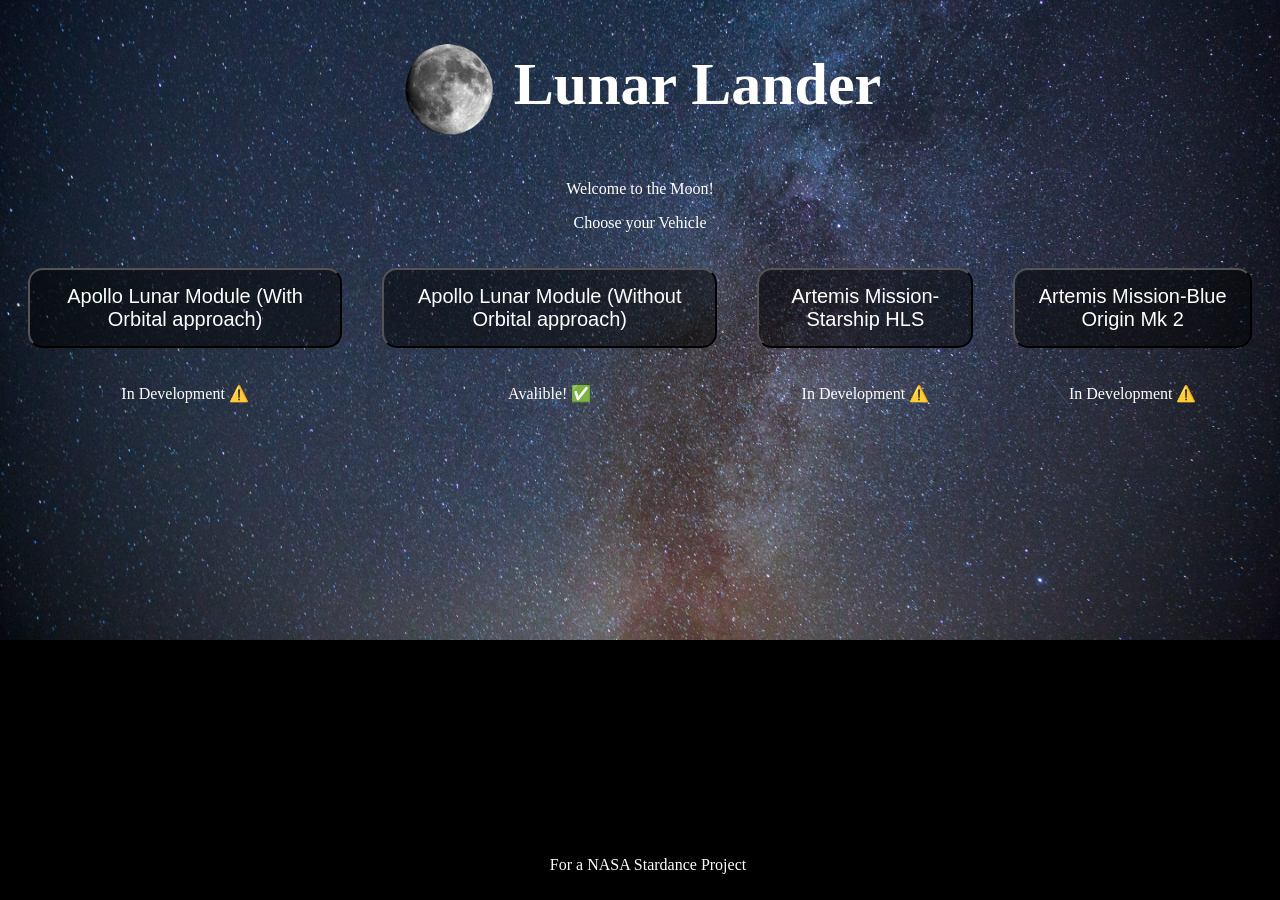
<file: index.html>
<!DOCTYPE html>
<html>
<head>
     <title> Lunar Lander Project </title>
     <link rel="stylesheet" href="style.css">
</head>

<body>

     <h1> <img src="images/moon.png" alt="moon" class="moon">
          Lunar Lander </h1>
     <p class="stardance">For a NASA Stardance Project</p>
     <p>   Welcome to the Moon! </p>
     <p>   Choose your Vehicle  </p>

<div class="vehicles">
     <div>
     <button onclick="window.location.href='game.html'"> Apollo Lunar Module (With Orbital approach) </button>
               <p> In Development ⚠️ </p>
     </div>
     <div>
     <button onclick="window.location.href='lunarLander.html'"> Apollo Lunar Module (Without Orbital approach) </button>
              <p> Avalible! ✅ </p>
     </div>
     <div>
     <button> Artemis Mission-Starship HLS </button>
              <p>In Development ⚠️ </p>
     </div>
     <div>
     <button> Artemis Mission-Blue Origin Mk 2 </button>
              <p>In Development ⚠️ </p>
     </div>
</div>
</body>

</html>
</file>
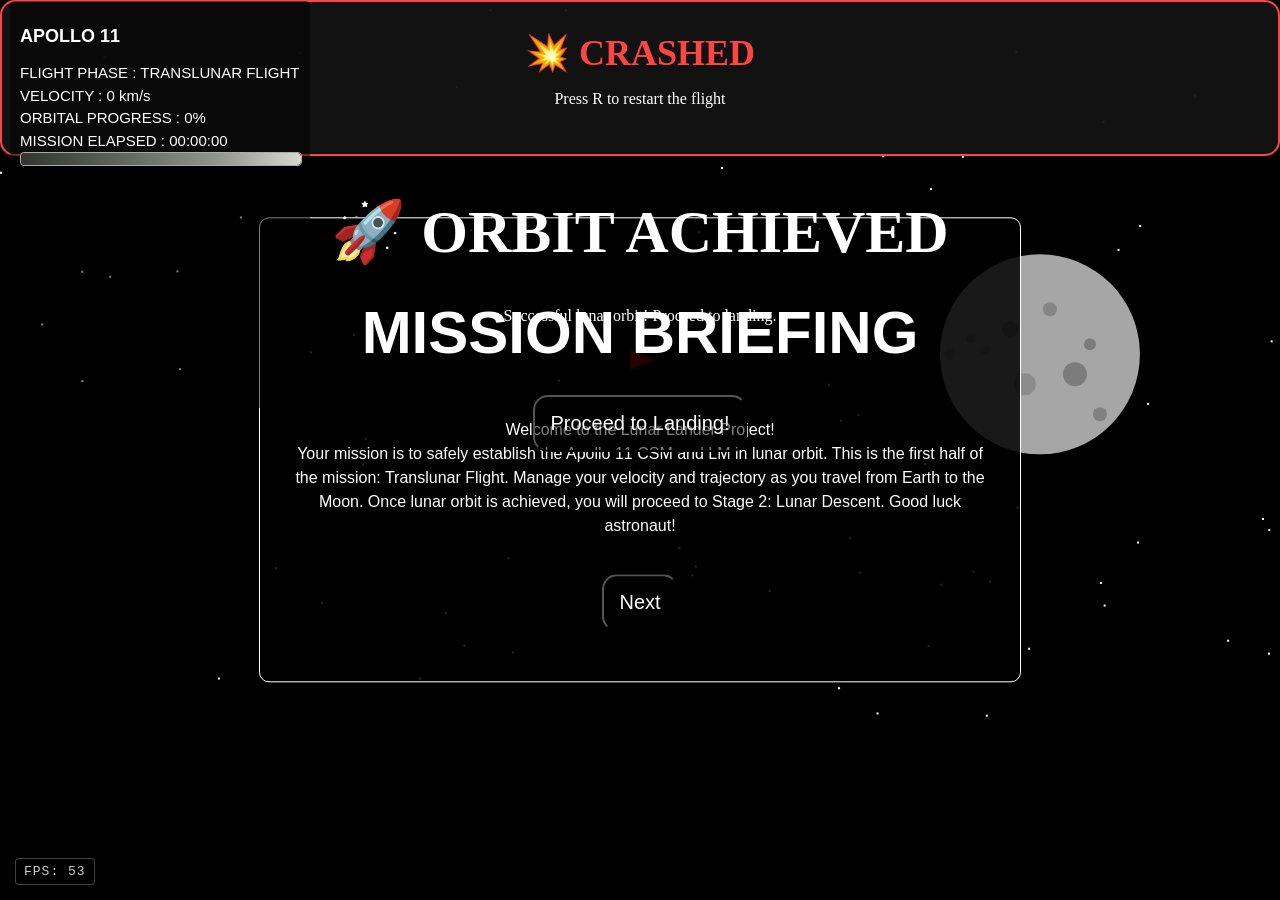
<file: game.html>
<!DOCTYPE html>
<html>
<head>
     <title> Lunar Lander Project </title>
     <link rel="stylesheet" href="style.css">
     <link href="https://fonts.googleapis.com/css2?family=IBM+Plex+Mono&display=swap" rel="stylesheet">
</head>

<body class="game">
    <canvas id="gamecanvas" width="1280" height="720"></canvas>

    <div id="mission-briefing">

        <div id="briefing-page-1">
        <div id= "briefing-box">
            <h1>MISSION BRIEFING</h1>
            <p>Welcome to the Lunar Lander Project! <br>
             Your mission is to safely establish the Apollo 11 CSM and LM in lunar orbit.
            This is the first half of the mission: Translunar Flight.
            Manage your velocity and trajectory as you travel from Earth to the Moon.
            Once lunar orbit is achieved, you will proceed to Stage 2: Lunar Descent.
            Good luck astronaut!</p>
            <button id="briefing-next-1">Next</button>
            </div>
        </div>

    <div id="briefing-page-2">
    <h1>CONTROLS</h1>
    <p>
        Use the following controls to maneuver the spacecraft during flight.
    </p>

 <div id="controls-diagram-id">

    <div id="upkey">
        <p>↑</p>
    </div>

    <div id="up-label">
        <p>MAIN ENGINE THRUST</p>
    </div>
    <div id="up-line"></div>

    <div id="downkey">
        <p>↓</p>
    </div>

    <div id="down-label">
        <p>REVERSE RCS THRUST</p>
    </div>
    <div id="down-line"></div>

    <div id="leftkey">
        <p>←</p>
    </div>

    <div id="left-label">
        <p>LEFT RCS ROTATION</p>
    </div>
    <div id="left-line"></div>

    <div id="rightkey">
        <p>→</p>
    </div>

    <div id="right-label">
        <p>RIGHT RCS ROTATION</p>
    </div>
    <div id="right-line"></div>

</div>
    
    <button id="briefing-back-2">← BACK</button>
    <button id="briefing-next-2">NEXT →</button>
    </div>

    <div id="briefing-page-3">
    <h1>LUNAR ORBIT WINDOW</h1>
    <p>
        The grey ring around the Moon represents the target lunar-orbit zone.
        Your goal is to keep the spacecraft within this zone while
        establishing lunar orbit.
    </p>
    <img src ="images\orbital-window-demo.png" id="orbital-window-demo">

    <div>
    <button id="briefing-back-3">← BACK</button>
    <button id="begin-mission-button">BEGIN MISSION</button>
    </div>
    </div>
    </div>

    <div id="game-ui">
        <div id="fps-Counter">
        FPS: 0
        </div>
        <div id="apollo-hud">
        <h1>APOLLO 11</h1>
        <span id="flight-phase">FLIGHT PHASE : TRANSLUNAR FLIGHT</span> <br>
        <span id="velocity">VELOCITY : 0 km/s</span> <br>
        <span id="orbital-progress"> ORBITAL PROGRESS : 0%</span> <br>
        <span id="mission-time">MISSION ELAPSED : 00:00:00</span> <br>
        <div id="fuel-bar-container">
            <div id="fuel-bar"></div>
        <div id="fuel-bar-label">FUEL</div>
        </div>
        <div id="csm-status-diagram">
        <canvas id="csm-status-canvas" width="200" height="220"></canvas>    
        </div>
    </div>    
        <div id= "in-orbit-notification">
        <p> 🛰️ You are now inside the target lunar-orbit zone! Keep it in there!</p>
        </div>
        <div id="crash-screen" class="crash-screen">
    <div class="crash-box">
        <h1>💥 CRASHED</h1>
        <p>Press R to restart the flight</p>
    </div>
</div>
<div id="orbit-screen" class="orbit-screen">
    <div class="orbit-box">
        <h1>🚀 ORBIT ACHIEVED</h1>
        <p>Successful lunar orbit! Proceed to landing.</p><br>
        <p id="orbit-Time"> </p>
        <button id="proceed-button"> Proceed to Landing! </button>
    </div>
</div>
    </div>

    <script src="stage1game.js"></script>
    <script src="stage2game.js"></script>
</body>
</html>
</file>
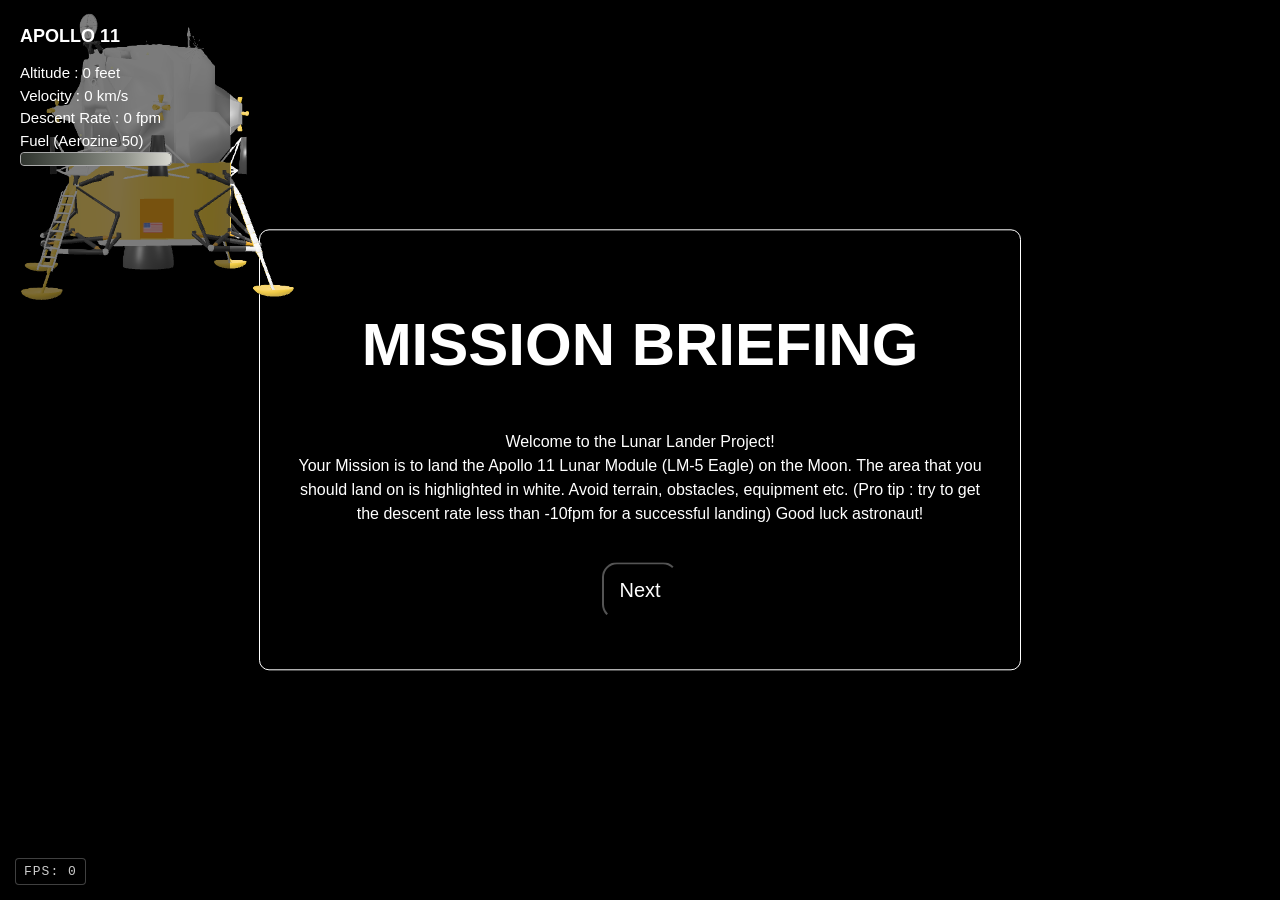
<file: lunarLander.html>
<!DOCTYPE html>
<html>
<head>
     <title> Lunar Lander Project </title>
     <link rel="stylesheet" href="style.css">
</head>

<body class="game">
    <canvas id="gamecanvas" width="1280" height="720"></canvas>

    <div id="mission-briefing">

        <div id="briefing-page-1">
        <div id= "briefing-box">
            <h1>MISSION BRIEFING</h1>
            <p>Welcome to the Lunar Lander Project! <br>
            Your Mission is to land the Apollo 11 Lunar Module (LM-5 Eagle) on the Moon.
            The area that you should land on is highlighted in white.
            Avoid terrain, obstacles, equipment etc. (Pro tip : try to get the descent rate less than -10fpm for a successful landing)
            Good luck astronaut!</p>
            <button id="briefing-next-1">Next</button>
            </div>
        </div>

    <div id="briefing-page-2">
    <h1>CONTROLS</h1>
    <p>
        Use the following controls to control the Lunar Module during descent and landing.
    </p>

 <div id="controls-diagram-id">

    <div id="upkey">
        <p>↑</p>
    </div>

    <div id="up-label">
        <p>MAIN ENGINE THRUST</p>
    </div>
    <div id="up-line"></div>

    <div id="downkey">
        <p>↓</p>
    </div>

    <div id="down-label">
        <p>REVERSE RCS THRUST</p>
    </div>
    <div id="down-line"></div>

    <div id="leftkey">
        <p>←</p>
    </div>

    <div id="left-label">
        <p>RCS Left</p>
    </div>
    <div id="left-line"></div>

    <div id="rightkey">
        <p>→</p>
    </div>

    <div id="right-label">
        <p>RCS Right</p>
    </div>
    <div id="right-line"></div>

</div>
    
    <button id="briefing-back-2">← BACK</button>
    <button id="begin-mission-button">BEGIN MISSION</button>
    </div>
    </div>

    <div id="lunar-module">
        <img id = "eagle-lm-image" src="images/Apollo-Lunar-Module-measured.png">
    </div>

    <div id="game-ui">
        <div id="fps-Counter">
        FPS: 0
        </div>
        <div id="apollo-hud">
        <h1>APOLLO 11</h1>
        <span id="altitude">Altitude : 0 feet</span> <br>
        <span id="velocity">Velocity : 0 km/s</span> <br>
        <span id="descent-rate"> Descent Rate : 0 fpm</span> <br>
        <div id="fuel-display">
           <span>Fuel (Aerozine 50)</span>
           <div id="fuel-bar-container">
           <div id="fuel-bar"></div>
        </div>
        </div>
        <div id="lm-status-diagram">
        <canvas id="lm-status-canvas" width="200" height="220"></canvas>    
        </div>
    </div>
    <div id="crash-screen" class="notifcations-screen">
        <div class="crash-box">
        <h1>💥 CRASHED</h1>
        <p>Press R to restart the flight</p>
        </div>
    </div>
    <div>
    <div id="landed-screen" class="notifcations-screen landed-screen">
        <div class="landed-box">
        <h1> Apollo 11 - Lunar Landing Successful</h1>
        <p>LM-5 Eagle has landed on the lunar surface <br>
        Landing site : Sea of Tranquility <br>
        Mission status : Sucess!! <br>
        Houston, Tranquility Base here. The Eagle has landed.</p>
        </div>
    </div>
    </div>
</div>

    <script src="lunarLanderGame.js"></script>
</body>
</html>
</file>
<file: style.css>
body
{background-color: black;
background-image: url("images/stars.jpg");
background-size: cover;
background-position: center;
background-repeat: no-repeat;
color: white;
text-align: center;
}

h1 {font-size: 60px;
}

.moon{
    width: 100px;
    height: 100px;
    vertical-align: middle;
}

.stardance {
     position: fixed;
     bottom: 10px;
     width: 100%;
}

button {font-size: 20px;
        color: white;
        padding: 15px;
        border-radius: 15px;
        background-color: rgba(0, 0, 0, 0.5);
        margin: 20px;
        transition: transform 0.2s;
}


button:hover {
    transform: scale(1.10);
}

.vehicles {
    display: flex;
    justify-content: center;
}

#gamecanvas { width: 100%;
     height:auto;
      aspect-ratio: 16/9;
       display: block; }

.game {margin:0;
    width:100vw;
    height:100vh;
    background-image:none;
overflow:hidden;
}

#game-ui {
    position: fixed;
    top: 0;
    left: 0;
    width: 100vw;
    height: 100vh;
    pointer-events: none;
}

#orbit-screen {
    pointer-events: auto;
}

#fps-Counter {
   position: absolute;
    bottom: 15px;
    left: 15px;

    color: rgba(255, 255, 255, 0.8);
    font-family: "Courier New", monospace;
    font-size: 13px;
    letter-spacing: 1px;

    background: rgba(0, 0, 0, 0.35);
    padding: 5px 8px;
    border: 1px solid rgba(255, 255, 255, 0.25);
    border-radius: 4px;
}

.notifcations-screen {
    display: none;
    position: fixed;
    top: 0;
    left: 0;
    width: 100%;
    height: 100%;
    background: rgba(0, 0, 0, 0.7);
    justify-content: center;
    align-items: center;
    z-index: 100;
}

.crash-box {
    background: rgba(20, 20, 20, 0.95);
    border: 2px solid #ff4444;
    border-radius: 15px;
    padding: 30px 50px;
    text-align: center;
}

.crash-box h1 {
    color: #ff4444;
    margin: 0 0 10px 0;
    font-size: 36px;
}

.landed-screen {
    display: none;
    position: fixed;
    top: 0;
    left: 0;
    width: 100%;
    height: 100%;
    background: rgba(0, 0, 0, 0.7);
    justify-content: center;
    align-items: center;
    z-index: 100;
    text-align: left;
}

.landed-box {
    background: rgba(20, 20, 20, 0.95);
    border: 2px solid #00AEEF;
    border-radius: 15px;
    padding: 30px 50px;
    text-align: left;
}

.landed-box h1 {
    color:#ffffff;
    margin: 0 0 10px 0;
    font-size: 36px;
}

.landed-box p {
    color : white;
    margin : 0 0 10px 0;
    font-size: 20px;
}


#flight-status {
    position: absolute;
    top: 15px;
    left: 15px;
    color: rgb(255, 255, 255);
    font-family: "Courier New", monospace;
    font-size: 13px;
    letter-spacing: 1px;
    background: rgba(0, 0, 0, 0.35);
    padding: 5px 8px;
    border: 1px solid rgba(255, 255, 255, 0.25);
    border-radius: 4px;
}

#orbit-progress {
    position: absolute;
    top: 50px;
    left: 15px;
    color: rgb(255, 255, 255);
    font-family: "Courier New", monospace;
    font-size: 13px;
    letter-spacing: 1px;
    background: rgba(0, 0, 0, 0.35);
    padding: 5px 8px;
    border: 1px solid rgba(255, 255, 255, 0.25);
    border-radius: 4px;
}

#apollo-hud {
    position : absolute;
    top: 1px;
    left: 10px;
    color : rgb(255, 255, 255);
    font-family :"Trebuchet MS", sans-serif;
    font-size : 15px;
    background-color: rgba(0, 0, 0, 0.5);
    padding: 10px;
    text-align: left;
    line-height: 1.5;
    border-radius: 5px;
}

#apollo-hud h1 {
    font-size: 18px;
    font-weight: bold;
    margin: 3;
}

#in-orbit-notification {
    display: none;
    position: fixed;
    bottom: 25px;
    left : 50%;
    transform: translateX(-50%);
    background-color: rgba(0, 0, 0, 0.8);
    color: #ffffff;
    padding: 15px 30px;
    border-radius: 10px;
    font-family: "Courier New", monospace;
    font-size: 16px;
}

#briefing-page-2,
#briefing-page-3 {
    display: none;
}

#mission-briefing {
    position: absolute;
    top: 50%;
    left: 50%;
    transform: translate(-50%, -50%);
    width: 700px;
    padding: 30px;
    background-color: rgba(0, 0, 0, 0.85);
    color: white;
    font-family: "Trebuchet MS", sans-serif;
    line-height: 1.5;
    border: 1px solid rgb(255, 255, 255);
    border-radius: 10px;
}



#controls-diagram-id {
    position: relative;
    height : 140px;
    padding : 10px;

}

#upkey {
    position: absolute;
    top: 10px;
    left: 325px;
    display : flex;
    width : 50px;
    height: 50px;
    border : 2px solid rgba(255, 255, 255, 0.6);
    border-radius : 8px;
    background-color : rgba(0, 0, 0, 0.4);
    box-shadow : 0 2px 2px rgba(0, 0, 0, 0.6);
    text-align: center;
    align-items : center;
    justify-content : center;
}

#downkey {
    position: absolute;
    top: 70px;
    left: 325px;
    display : flex;
    width : 50px;
    height: 50px;
    border : 2px solid rgba(255, 255, 255, 0.6);
    border-radius : 8px;
    background-color : rgba(0, 0, 0, 0.4);
    box-shadow : 0 2px 2px rgba(0, 0, 0, 0.6);
    text-align: center;
    align-items : center;
    justify-content : center;
}

#leftkey {
    position: absolute;
    top: 70px;
    left: 265px;
    display : flex;
    width : 50px;
    height: 50px;
    border : 2px solid rgba(255, 255, 255, 0.6);
    border-radius : 8px;
    background-color : rgba(0, 0, 0, 0.4);
    box-shadow : 0 2px 2px rgba(0, 0, 0, 0.6);
    text-align: center;
    align-items : center;
    justify-content : center;
}

#rightkey {
    position: absolute;
    top: 70px;
    left: 385px;
    display : flex;
    width : 50px;
    height: 50px;
    border : 2px solid rgba(255, 255, 255, 0.6);
    border-radius : 8px;
    background-color : rgba(0, 0, 0, 0.4);
    box-shadow : 0 2px 2px rgba(0, 0, 0, 0.6);
    text-align: center;
    align-items : center;
    justify-content : center;
}

#up-label {
    position: absolute;
    top: 5px;
    left: 400px;
    white-space: nowrap;
}

#down-label {
    position: absolute;
    top: 130px;
    left: 280px;
    white-space: nowrap;
}

#left-label {
    position: absolute;
    top: 70px;
    left: 100px;
    white-space: nowrap;
}

#right-label {
    position: absolute;
    top: 70px;
    left: 475px;
    white-space: nowrap;
}

#up-line {
    position: absolute;
    top: 35px;
    left: 375px;
    width: 25px;
    height: 1px;
    background-color: rgba(255, 255, 255, 0.5);
}

#down-line {
    position: absolute;
    top: 120px;
    left: 350px;
    width: 1px;
    height: 35px;
    background-color: rgba(255, 255, 255, 0.5);
}

#left-line {
    position: absolute;
    top: 95px;
    left: 205px;
    width: 60px;
    height: 1px;
    background-color: rgba(255, 255, 255, 0.5);
}

#right-line {
    position: absolute;
    top: 95px;
    left: 435px;
    width: 40px;
    height: 1px;
    background-color: rgba(255, 255, 255, 0.5);
}

#orbital-window-demo {
    width: 400px;
    height: auto;
}

#csm-status-diagram {
    margin-top: 12px;
    height: 220px;
}


#lunar-module {
    position : absolute;
    left : 0;
    top : 0;
}

#lunar-module-image {
    width : 100px !important;
    height : auto;
}

#fuel-display {
    width: 150px;
    color : white;
    font-family : sans-serif;

}

#fuel-bar-container {
    width : 100%;
    height: 12px;
    background : #333;
    border : 1px solid #aaa;
    border-radius : 4px;
    overflow: hidden;
}

#fuel-bar {
    width : 100%;
    height: 100%;
    border-radius : 4px;
    background : linear-gradient(
        to left,
        #d8d8d0 0%,
        #92958d 30%,
        #51564f 75%,
        #30352f 100%
    );
}
</file>
